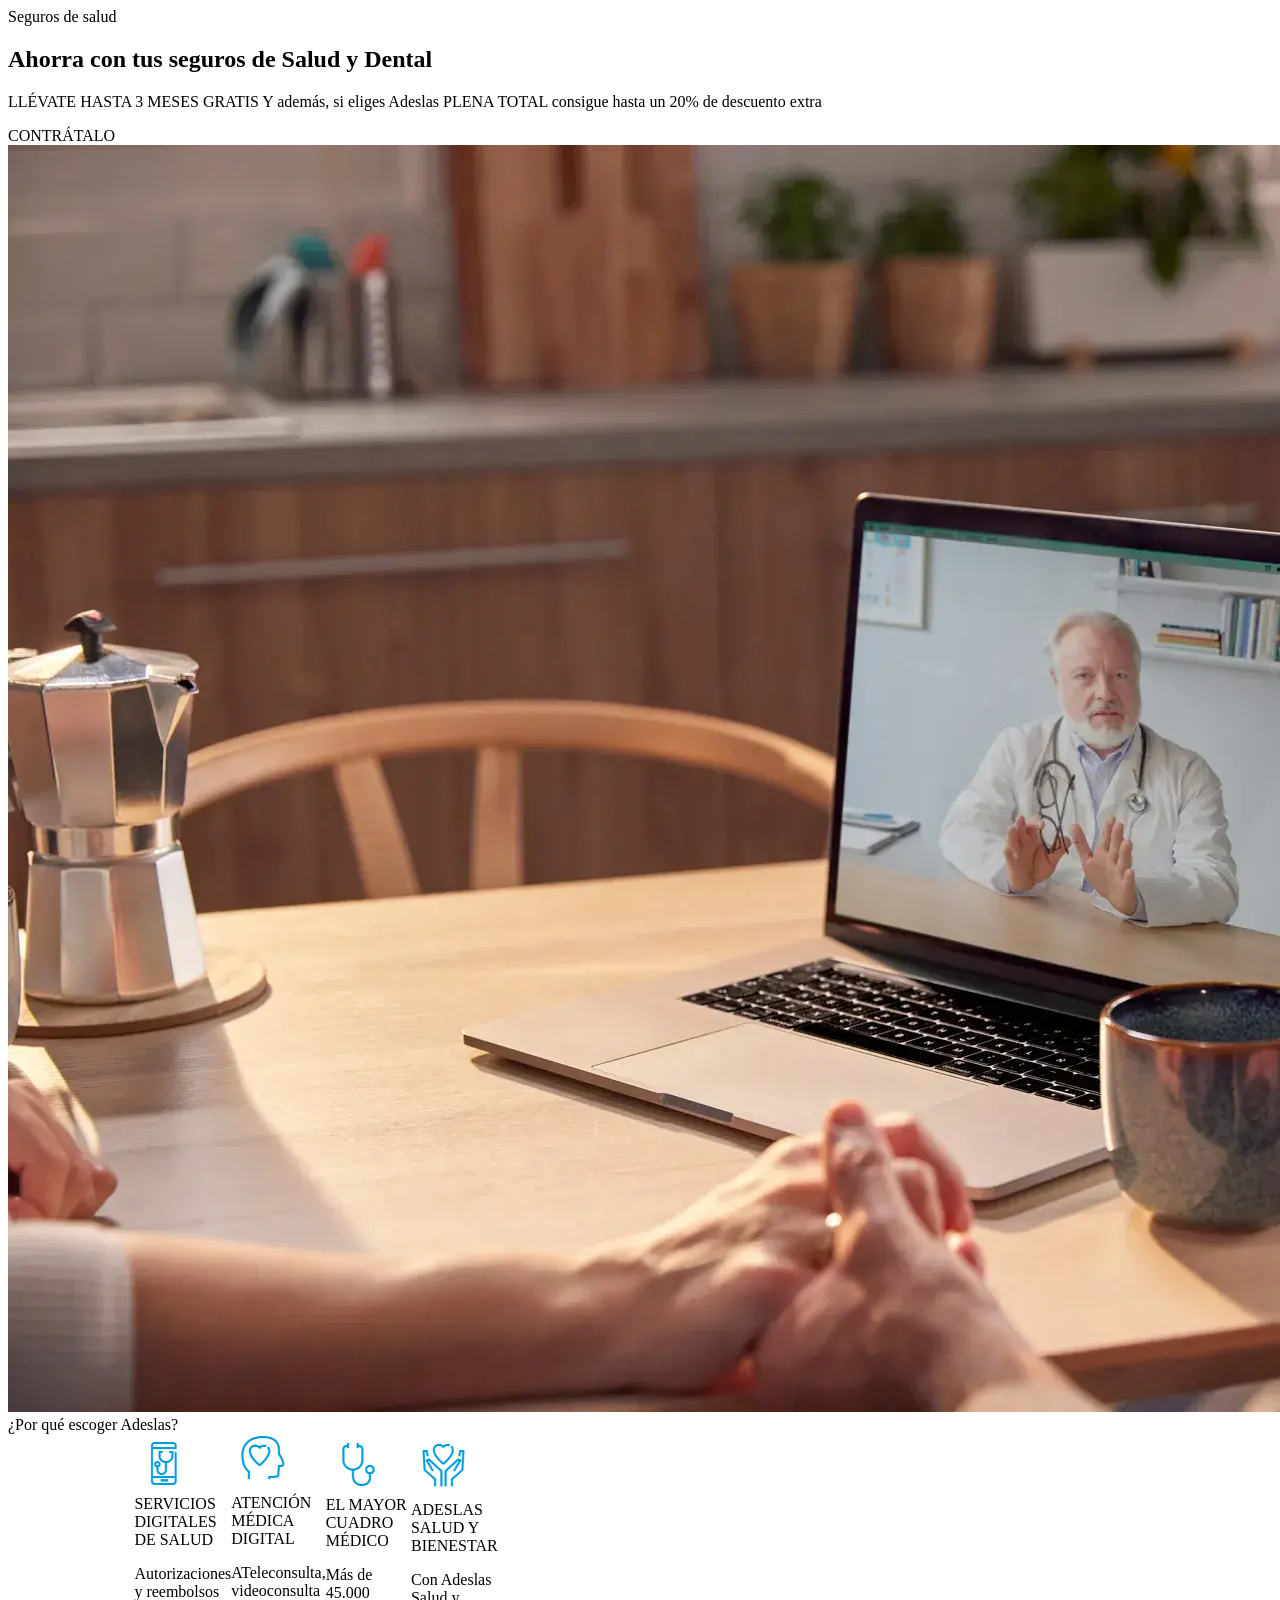
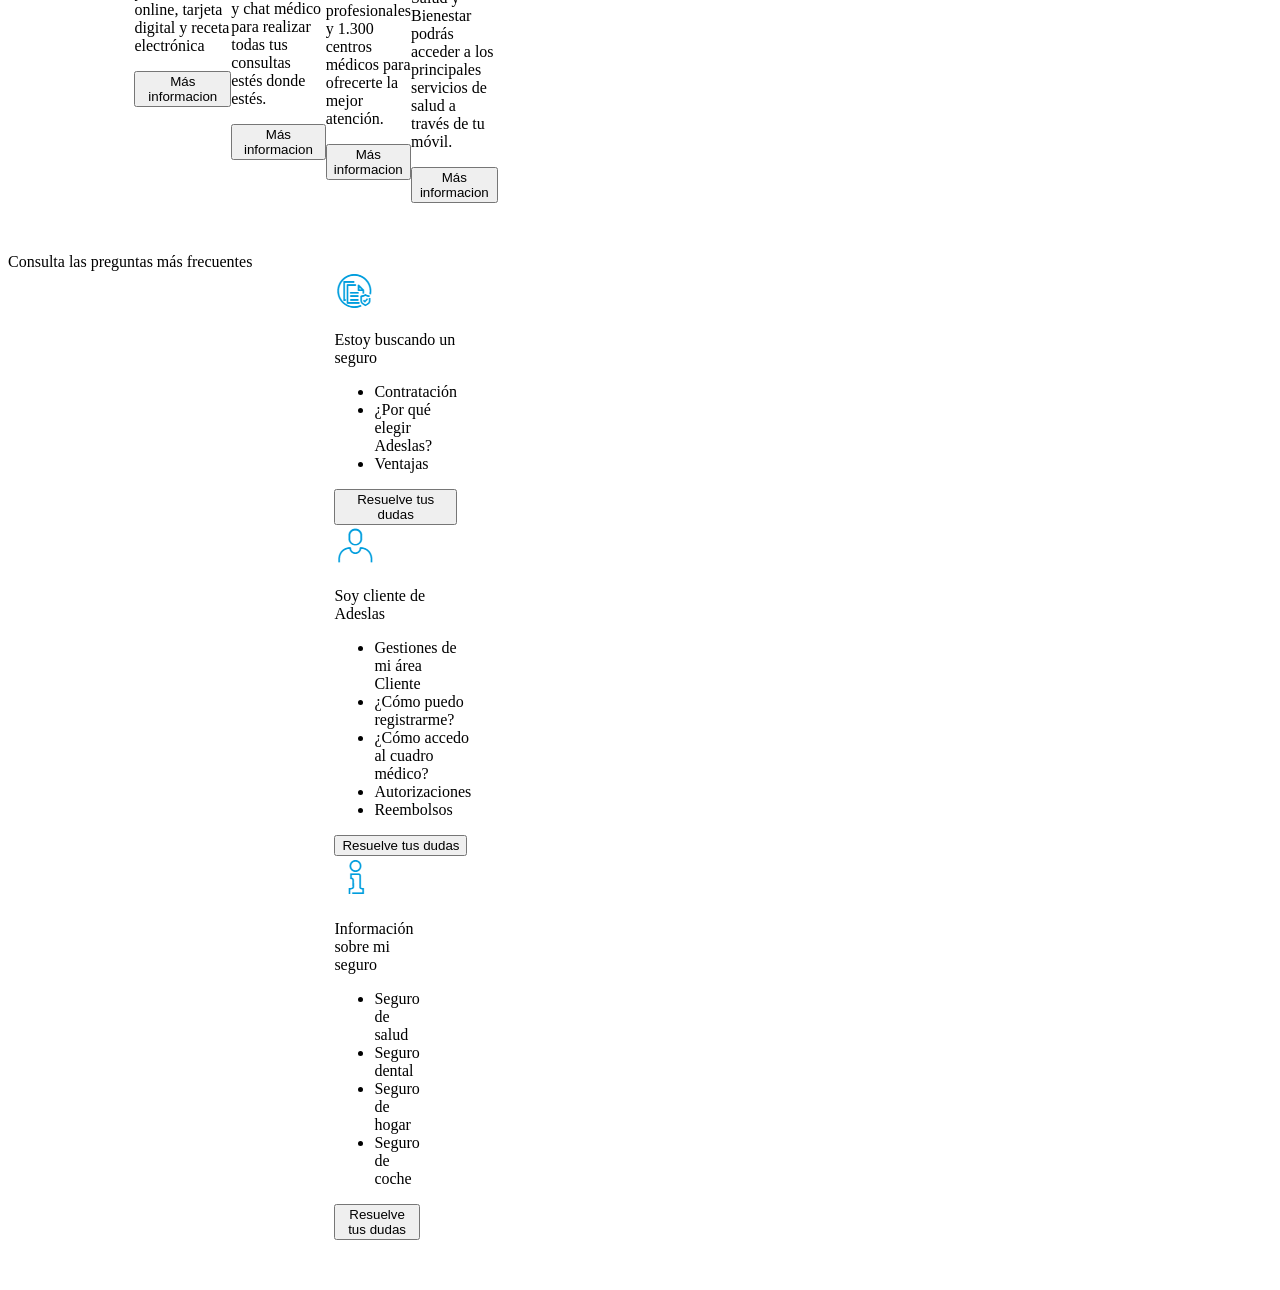
<file: Adeslas/index.html>
<!DOCTYPE html>
<html lang="en">
<head>
    <meta charset="UTF-8">
    <meta name="viewport" content="width=device-width, initial-scale=1.0">
    <link rel="stylesheet" type="text/css" href="scss/main.css">
    <title>Document</title>
</head>
<body>
    <section >
        <div class="c-slider-card g--center">
            <div class="g--background-color-azul">
                <div class="c-slider-card__content  ">
                    <span class="c-slider-card__content-subtitle ">
                        Seguros de salud
                    </span>
                    <div class="c-slider-card__content-title ">
                        <h1>Ahorra con tus seguros de Salud y Dental</h1>
                    </div>
                    <div class="c-slider-card__content-text ">
                        <p>LLÉVATE HASTA 3 MESES GRATIS Y además, si eliges Adeslas PLENA TOTAL consigue hasta un 20% de descuento extra</p>
                    </div>
                    <span class="c-slider-card__content-button-link ">CONTRÁTALO</span>
                </div>
            </div>
            <img src="img/adeslas.jpg" alt="" class="c-slider-card__imagen">
        </div>
    </section>
    <section class="g--center">
        <div class="c-tittle">¿Por qué escoger Adeslas?</div>
        <div class="l-columns l-columns--4">
            <div class="c-card">
                <img src="./img/icon_2.1.png" alt="" c-card__icon>
                <div class="c-card__tittle">SERVICIOS DIGITALES DE SALUD</div>
                <p class="c-card__text">Autorizaciones y reembolsos online, tarjeta digital y receta electrónica</p>
                <button class="c-card__button c-card__button--terciary">Más informacion</button>
            </div>

            <div class="c-card">
                <img src="./img/icon_2.2.png" alt="" c-card__icon>
                <div class="c-card__tittle">ATENCIÓN MÉDICA DIGITAL</div>
                <p class="c-card__text">ATeleconsulta, videoconsulta y chat médico para realizar todas tus consultas estés donde estés.</p>
                <button class="c-card__button c-card__button--terciary">Más informacion</button>
            </div>

            <div class="c-card">
                <img src="./img/icon_2.3.png" alt="" c-card__icon>
                <div class="c-card__tittle">EL MAYOR CUADRO MÉDICO</div>
                <p class="c-card__text">Más de 45.000 profesionales y 1.300 centros médicos para ofrecerte la mejor atención.</p>
                <button class="c-card__button c-card__button--terciary">Más informacion</button>
            </div>

            <div class="c-card">
                <img src="./img/icon_2.4.png" alt="" c-card__icon>
                <div class="c-card__tittle">ADESLAS SALUD Y BIENESTAR</div>
                <p class="c-card__text">Con Adeslas Salud y Bienestar podrás acceder a los principales servicios de salud a través de tu móvil.</p>
                <button class="c-card__button c-card__button--terciary">Más informacion</button>
            </div>
        </div>
    </section>
    <section class="g--center g-background-cian">
        <div class="c-tittle">Consulta las preguntas más frecuentes</div>
        <div class="l-columns l-columns--3">
            <div class="c-card c-card--big">
                <div class="l-card__header">
                    <img class="c-card__icon" src="img/icono1.png" alt="">
                    <p class="c-card__tittle">Estoy buscando un seguro</p>
                </div>
                <div class="c-card__text">
                    <ul>
                        <li>
                            Contratación
                        </li>
                        <li>
                            ¿Por qué elegir Adeslas?
                        </li>
                        <li>
                            Ventajas
                        </li>
                    </ul>
                </div>
                <button class="c-card__button c-card__button--terciary">Resuelve tus dudas</button>
            </div>
            <div class="c-card c-card--big">
                <div class="l-card__header">
                    <img class="c-card__icon" src="img/icono2.png" alt="">
                    <p class="c-card__tittle">Soy cliente de Adeslas</p>
                </div>
                <div class="c-card__text">
                    <ul>
                        <li>
                            Gestiones de mi área Cliente
                        </li>
                        <li>
                            ¿Cómo puedo registrarme?
                        </li>
                        <li>
                            ¿Cómo accedo al cuadro médico?
                        </li>
                        <li>
                            Autorizaciones
                        </li>
                        <li>
                            Reembolsos
                        </li>
                    </ul>
                </div>
                <button class="c-card__button c-card__button--terciary">Resuelve tus dudas</button>
            </div>
            <div class="c-card c-card--big">
                <div class="l-card__header">
                    <img class="c-card__icon" src="img/icono3.png" alt="">
                    <p class="c-card__tittle">Información sobre mi seguro</p>
                </div>
                <div class="c-card__text">
                    <ul>
                        <li>
                            Seguro de salud
                        </li>
                        <li>
                            Seguro dental
                        </li>
                        <li>
                            Seguro de hogar
                        </li>
                        <li>
                            Seguro de coche
                        </li>
                    </ul>
                </div>
                <button class="c-card__button c-card__button--terciary">Resuelve tus dudas</button>
            </div>
        </div>
    </section>
</body>
</html>
</file>
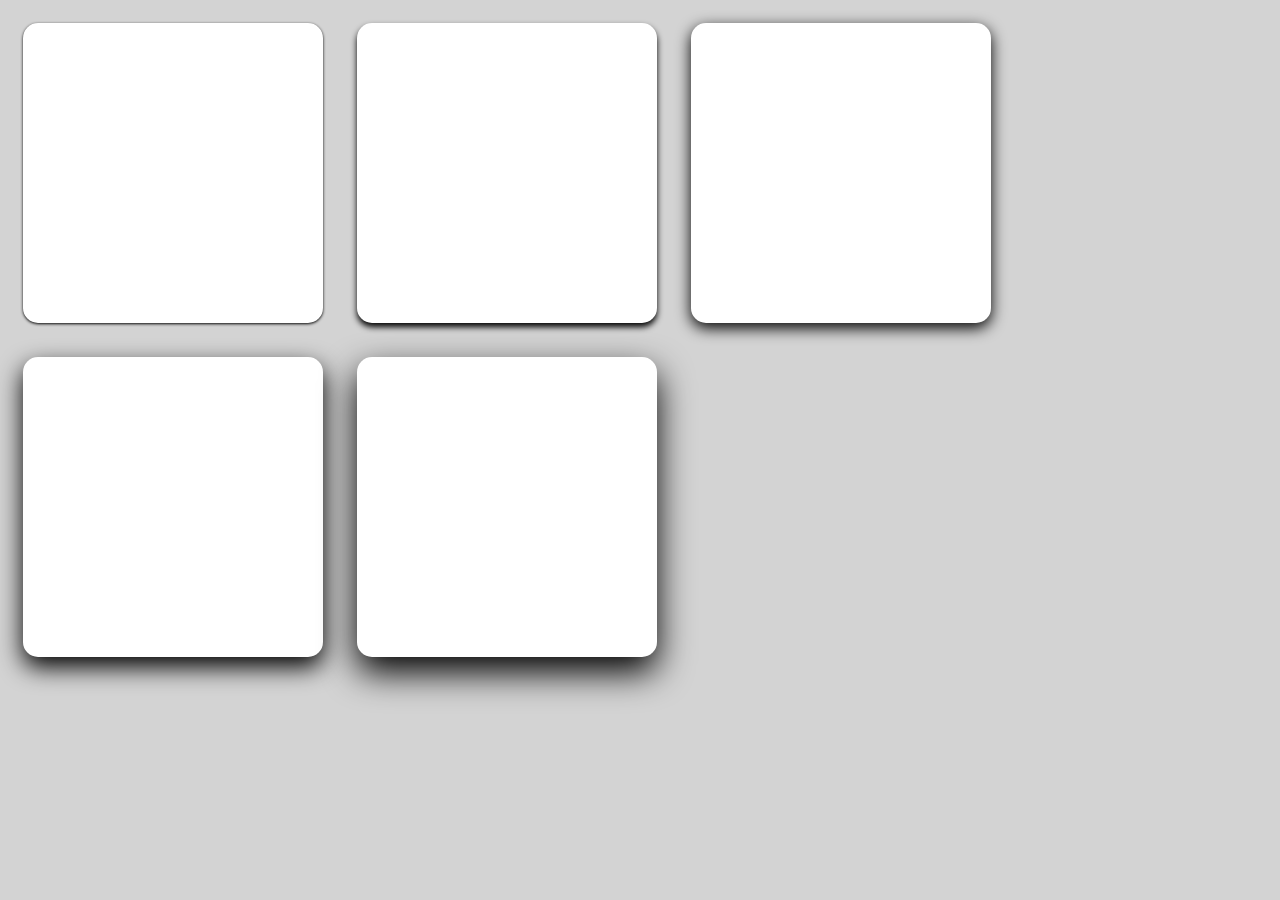
<file: Box-shadow/index.html>
<!DOCTYPE html>
<html lang="en">
<head>
    <meta charset="UTF-8">
    <meta name="viewport" content="width=device-width, initial-scale=1.0">
    <link rel="stylesheet" href="index.css">
    <title>Document</title>
</head>
<body class="c-body">
    <div>
        <div class="c-box g--box-shadow-1"></div>
        <div class="c-box g--box-shadow-2"></div>
        <div class="c-box g--box-shadow-3"></div>
        <div class="c-box g--box-shadow-4"></div>
        <div class="c-box g--box-shadow-5"></div>
    </div>
</body>
</html>
</file>
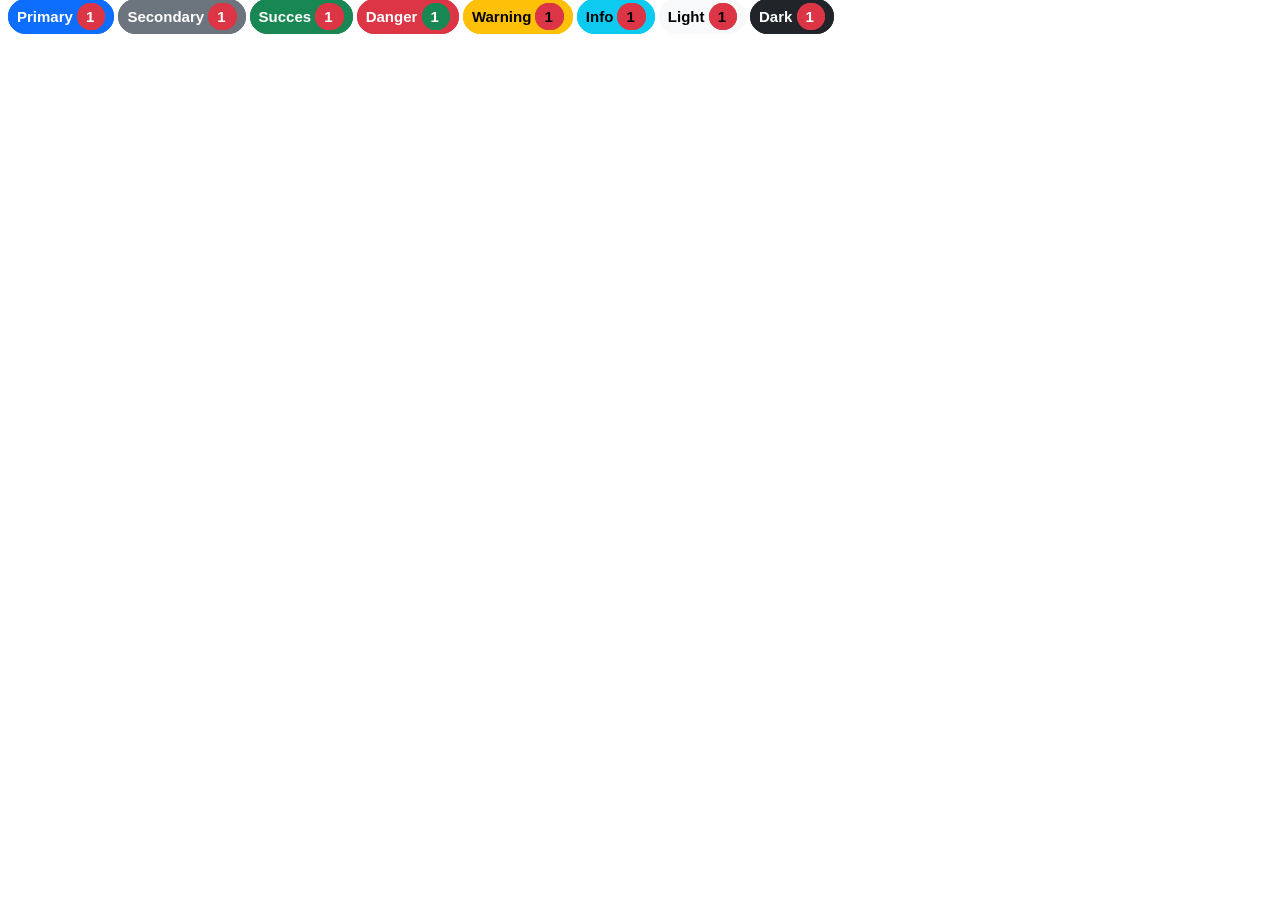
<file: badgets/badgets.html>
<!DOCTYPE html>
<html lang="en">
<head>
    <meta charset="UTF-8">
    <meta name="viewport" content="width=device-width, initial-scale=1.0">
    <title>Document</title>
    <link rel="stylesheet" href="badgets.css" type="text/css">
</head>
<body>
    <div>
        <span class="c-badget">Primary <span class="c-badget__notification">1</span></span>
        <span class="c-badget c-badget--secondary">Secondary <span class="c-badget__notification">1</span></span>
        <span class="c-badget c-badget--succes">Succes <span class="c-badget__notification">1</span></span>
        <span class="c-badget c-badget--danger">Danger <span class="c-badget__notification c-badget__notification--danger">1</span></span>
        <span class="c-badget c-badget--warning">Warning <span class="c-badget__notification">1</span></span>
        <span class="c-badget c-badget--info">Info <span class="c-badget__notification">1</span></span>
        <span class="c-badget c-badget--light">Light <span class="c-badget__notification">1</span></span>
        <span class="c-badget c-badget--dark">Dark <span class="c-badget__notification">1</span></span>
    </div>
</body>
</html>
</file>
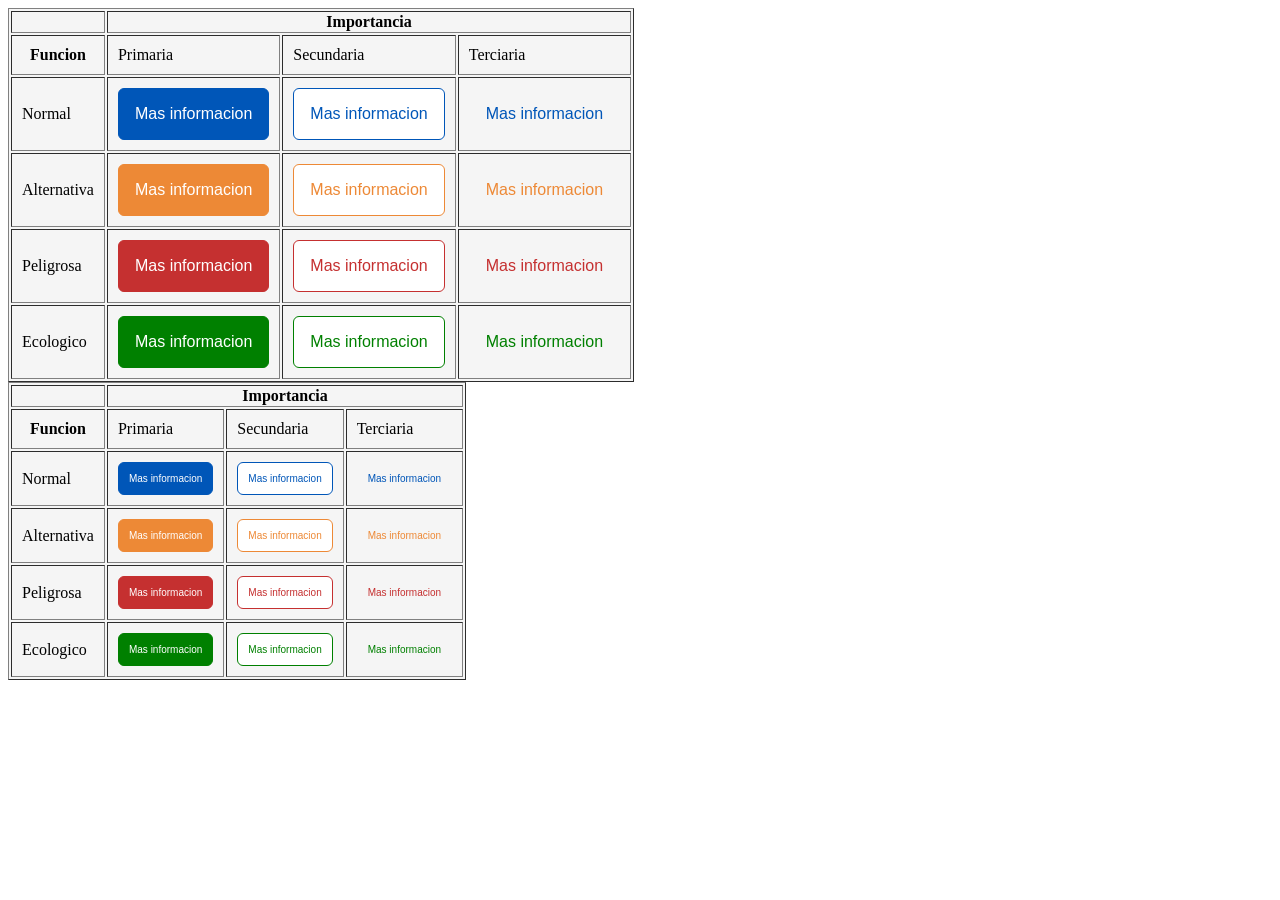
<file: botones/botones.html>
<!DOCTYPE html>
<html lang="en">
<head>
    <meta charset="UTF-8">
    <meta name="viewport" content="width=device-width, initial-scale=1.0">
    <link rel="stylesheet" href="botonesTerrorista.css" type="text/css">
    <title>Document</title>
</head>
<body>
    <table border="1">
        <tr>
            <th></th>
            <th colspan="3">Importancia</th>
        </tr>
        <tr>
            <th>Funcion</th>
            <td>Primaria</td>
            <td>Secundaria</td>
            <td>Terciaria</td>
        </tr>
        <tr>
            <td>Normal</td>
            <td><button class="c-button">Mas informacion</button></td>
            <td><button class="c-button c-button--secundario">Mas informacion</button></td>
            <td><button class="c-button c-button--terciario">Mas informacion</button></td>
        </tr>
        <tr>
            <td>Alternativa</td>
            <td><button class="c-button c-button--alternativo">Mas informacion</button></td>
            <td><button class="c-button c-button--alternativo c-button--secundario">Mas informacion</button></td>
            <td><button class="c-button c-button--alternativo c-button--terciario">Mas informacion</button></td>
        </tr>
        <tr>
            <td>Peligrosa</td>
            <td><button class="c-button c-button--peligroso">Mas informacion</button></td>
            <td><button class="c-button c-button--peligroso c-button--secundario">Mas informacion</button></td>
            <td><button class="c-button c-button--peligroso c-button--terciario">Mas informacion</button></td>
        </tr>
        <tr>
            <td>Ecologico</td>
            <td><button class="c-button c-button--ecologico">Mas informacion</button></td>
            <td><button class="c-button c-button--ecologico c-button--secundario">Mas informacion</button></td>
            <td><button class="c-button c-button--ecologico c-button--terciario">Mas informacion</button></td>
        </tr>
    </table>
    
    <table border="1">
        <tr>
            <th></th>
            <th colspan="3">Importancia</th>
        </tr>
        <tr>
            <th>Funcion</th>
            <td>Primaria</td>
            <td>Secundaria</td>
            <td>Terciaria</td>
        </tr>
        <tr>
            <td>Normal</td>
            <td><button class="c-button c-button--chiquito">Mas informacion</button></td>
            <td><button class="c-button c-button--secundario c-button--chiquito">Mas informacion</button></td>
            <td><button class="c-button c-button--terciario c-button--chiquito">Mas informacion</button></td>
        </tr>
        <tr>
            <td>Alternativa</td>
            <td><button class="c-button c-button--alternativo c-button--chiquito">Mas informacion</button></td>
            <td><button class="c-button c-button--alternativo c-button--secundario c-button--chiquito">Mas informacion</button></td>
            <td><button class="c-button c-button--alternativo c-button--terciario c-button--chiquito">Mas informacion</button></td>
        </tr>
        <tr>
            <td>Peligrosa</td>
            <td><button class="c-button c-button--peligroso c-button--chiquito">Mas informacion</button></td>
            <td><button class="c-button c-button--peligroso c-button--secundario c-button--chiquito">Mas informacion</button></td>
            <td><button class="c-button c-button--peligroso c-button--terciario c-button--chiquito">Mas informacion</button></td>
        </tr>
        <tr>
            <td>Ecologico</td>
            <td><button class="c-button c-button--ecologico c-button--chiquito">Mas informacion</button></td>
            <td><button class="c-button c-button--ecologico c-button--secundario c-button--chiquito">Mas informacion</button></td>
            <td><button class="c-button c-button--ecologico c-button--terciario c-button--chiquito">Mas informacion</button></td>
        </tr>
    </table>
</body>
</html>
</file>
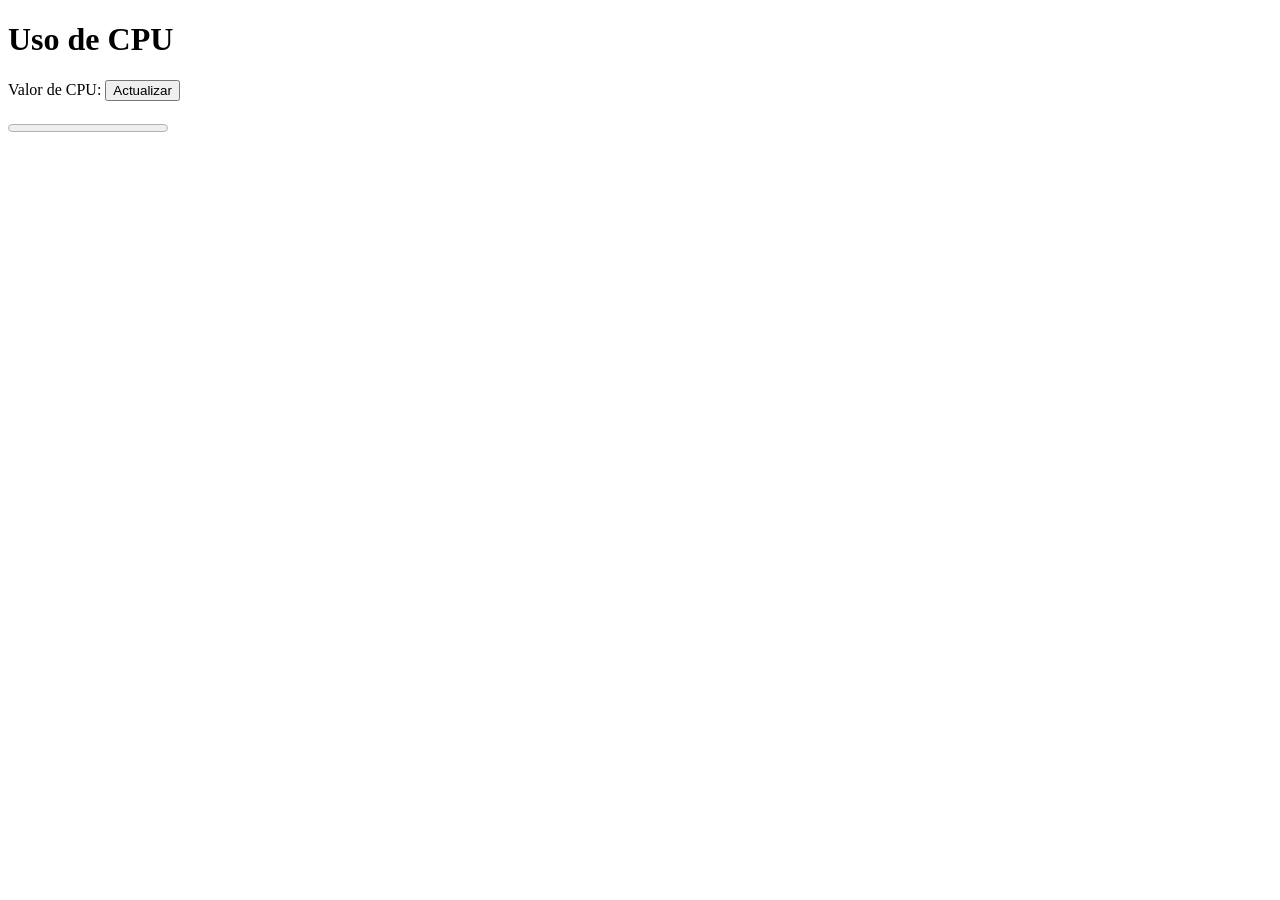
<file: PruebaStyle/meter.html>
<!DOCTYPE html>
<html lang="es">
<head>
    <meta charset="UTF-8">
    <meta name="viewport" content="width=device-width, initial-scale=1.0">
    <title>Uso de CPU</title>
</head>
<style>
      
</style>
<body>
    <h1>Uso de CPU</h1>

    <label for="valorCpu">Valor de CPU:</label>
    <button id="actualizar" onclick="startProgress()">Actualizar</button>

    <br><br>
    <progress id="progresoCpu" value="0" max="1000"></progress>
    <script>
        let step=0;
        function startProgress() {
            step=0;
            incProgress();
        }
            
        function incProgress(){
            document.getElementById("progresoCpu").value=step;
            if(step<1000){
                step=step+1;
                setTimeout(incProgress,5);
            }
        };
    </script>
</body>
</html>
</file>
<file: Adeslas/scss/main.css>
:root {
  --pink: #C30080;
  --blue: #009DDD;
  --cian: #BCE0FD;
}

.l-columns {
  display: grid;
  grid-template-columns: 1fr 1fr;
  grid-template-rows: 1fr;
  width: 0px;
  margin-left: 10%;
  margin-bottom: 50px;
}
.l-columns--3 {
  display: flex;
  flex-wrap: wrap;
  justify-content: space-between;
  padding: 0px 200px 0px 200px;
}
.l-columns--4 {
  display: grid;
  grid-template-columns: 1fr 1fr 1fr 1fr;
  grid-template-rows: 1fr;
}/*# sourceMappingURL=main.css.map */
</file>
<file: Box-shadow/index.css>
.c-body {
  background-color: lightgrey;
  display: grid;
  justify-items: center;
}

.c-box {
  margin: 15px;
  border-radius: 15px;
  display: inline-block;
  background-color: white;
  width: 300px;
  height: 300px;
}

.g--box-shadow-1 {
  box-shadow: 0 1px 3px hsl(0, 0%, 0.2%);
}

.g--box-shadow-2 {
  box-shadow: 0 4px 6px hsl(0, 0%, 0.2%);
}

.g--box-shadow-3 {
  box-shadow: 0 5px 15px hsl(0, 0%, 0.2%);
}

.g--box-shadow-4 {
  box-shadow: 0 10px 24px hsl(0, 0%, 0.2%);
}

.g--box-shadow-5 {
  box-shadow: 0 15px 35px hsl(0, 0%, 0.2%);
}/*# sourceMappingURL=index.css.map */
</file>
<file: badgets/badgets.css>
:root{
    --color-primary: #0D6EFD;
    --color-secondary: #6C757D;
    --color-succes: #198754;
    --color-danger: #DC3545;
    --color-warning: #FFC107;
    --color-info: #0DCAF0;
    --color-light: #F8F9FA;
    --color-dark: #212529;

    --color-white: #ffffff;
    --color-black: #000000;
}

/*-------------------------------------------------------------------------*/
/*                                  Badget                                 */
/*-------------------------------------------------------------------------*/

.c-badget{
    --c-badget-background-color: var(--color-primary);
    --c-badget-color: var(--color-white);

    font-family: sans-serif;
    font-size: 15px;
    font-weight: bold;

    border-radius: 20px;
    border-style: solid;
    padding: 6px;

    background-color: var(--c-badget-background-color);
    color: var(--c-badget-color);
    border-color: var(--c-badget-background-color);
}

.c-badget--secondary{
    --c-badget-background-color: var(--color-secondary);
}

.c-badget--succes{
    --c-badget-background-color: var(--color-succes);
}

.c-badget--danger{
    --c-badget-background-color: var(--color-danger);
}

.c-badget--warning{
    --c-badget-background-color: var(--color-warning);
    --c-badget-color: var(--color-black);
}

.c-badget--info{
    --c-badget-background-color: var(--color-info);
    --c-badget-color: var(--color-black);
}

.c-badget--light{
    --c-badget-background-color: var(--color-light);
    --c-badget-color: var(--color-black);
}

.c-badget--dark{
    --c-badget-background-color: var(--color-dark);
}

/*-------------------------------------------------------------------------*/
/*                         Badget__notification                            */
/*-------------------------------------------------------------------------*/

.c-badget__notification{
    --c-badget-background-color: var(--color-danger);
    --c-badget-color: var(--color-light-letter);

    border-radius: 100px;
    border-style: solid;
    padding: 2px;
    padding-right: 8px;
    padding-left: 6px;

    background-color: var(--c-badget-background-color);
    border-color: var(--c-badget-background-color);
}

.c-badget__notification--danger{
    --c-badget-background-color: var(--color-succes);
}
</file>
<file: botones/botonesTerrorista.css>
:root {
    --color-normal: #0056b8;
    --color-alternativo: #ed8936;
    --color-peligroso: #c53030;
    --color-ecologico: green;
    --color-blanco: #ffffff;

    --size-grande: 16px;
    --size-chiquito: 10px;
  }

  .c-button {
    --c-button-strong-color: var(--color-normal);
    --c-button-weak-color: var(--color-blanco);
    --c-button-size: var(--size-grande);


    font-family: sans-serif;
    font-size: var(--c-button-size);
    padding: var(--c-button-size);

    border-radius: 6px;
    border-width: 1px;
    border-style: solid;

    display: inline-block;
    cursor: pointer;
    text-decoration: none;


    border-color: var(--c-button-strong-color);
    background-color: var(--c-button-strong-color);
    color: var(--c-button-weak-color);
  }

  .c-button--chiquito{
    --c-button-size: var(--size-chiquito);
  }

  .c-button--alternativo {
    --c-button-strong-color: var(--color-alternativo);
  }
  .c-button--peligroso {
    --c-button-strong-color: var(--color-peligroso);
  }

  .c-button--ecologico {
    --c-button-strong-color: var(--color-ecologico);
  }



  .c-button--secundario {
    border-color: var(--c-button-strong-color);
    background-color: var(--c-button-weak-color);
    color: var(--c-button-strong-color);
  }
  .c-button--terciario {
    border-color: transparent;
    background-color: transparent;
    color: var(--c-button-strong-color);
  }

  td {
    padding: 10px;
  }

  table {
    background-color: #f5f5f5;
  }
</file>
